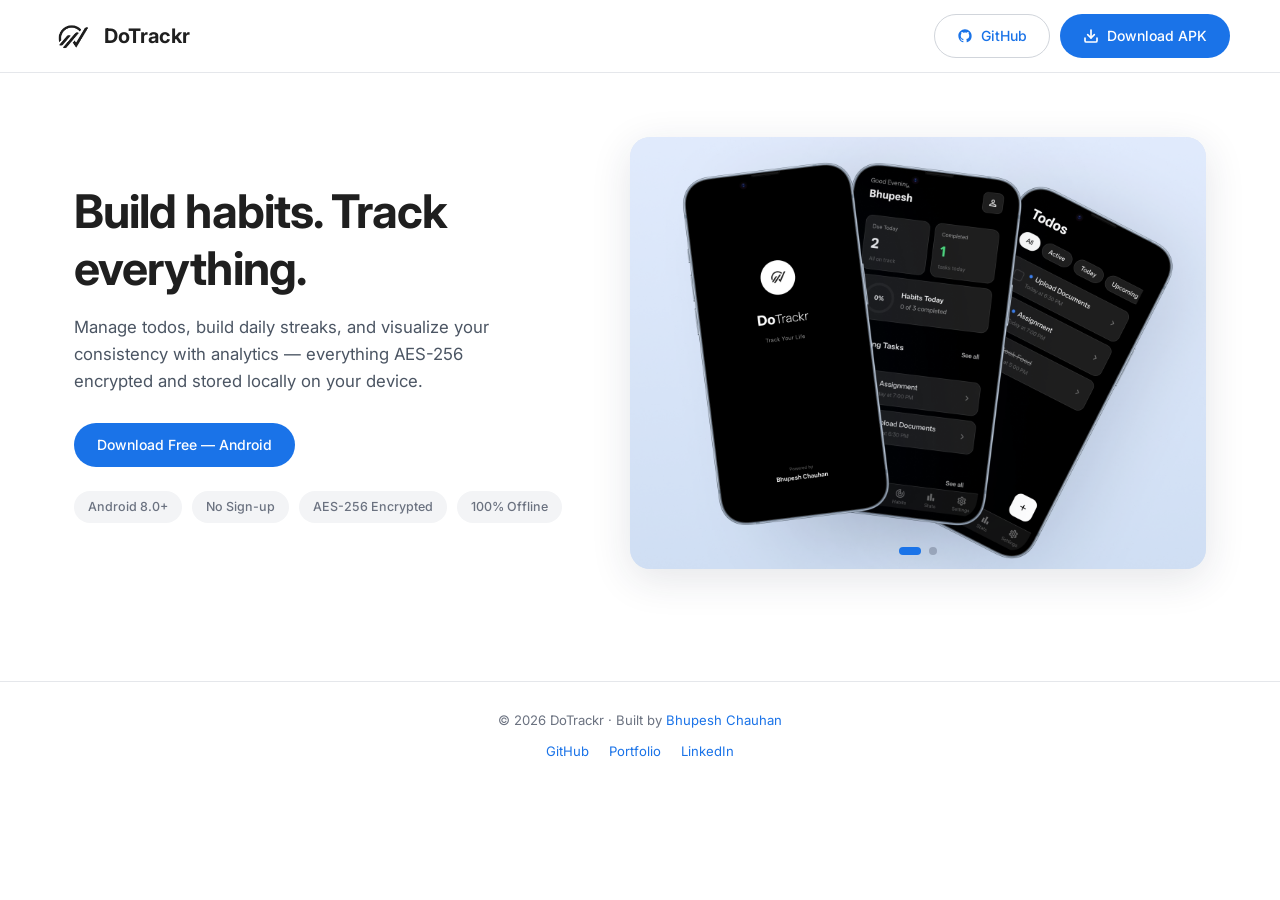
<file: DoTrackr/index.html>
<!DOCTYPE html>
<html lang="en">
<head>
<meta charset="UTF-8">
<meta name="viewport" content="width=device-width, initial-scale=1.0">
<title>DoTrackr — Smart Todo &amp; Habit Tracker for Android</title>
<meta name="description" content="DoTrackr is a free Android app for task management and habit tracking with AES-256 encrypted storage, streak counters, GitHub-style heatmaps, and smart reminders.">
<meta name="keywords" content="DoTrackr, todo app, habit tracker, streak counter, task manager, Android app, free APK, encrypted storage, productivity app">
<meta name="author" content="Bhupesh Chauhan">
<meta name="robots" content="index, follow">
<link rel="icon" type="image/jpeg" href="assets/images/app_icon.jpg">
<link rel="canonical" href="https://bhupeshchauhan.in/DoTrackr/">
<meta property="og:type" content="website">
<meta property="og:title" content="DoTrackr — Smart Todo &amp; Habit Tracker">
<meta property="og:description" content="Task management + habit tracking with AES-256 encrypted local storage, streak counters, and rich analytics. Free Android APK.">
<meta property="og:image" content="https://bhupeshchauhan.in/DoTrackr/assets/images/Shot1.png">
<meta property="og:url" content="https://bhupeshchauhan.in/DoTrackr/">
<meta name="twitter:card" content="summary_large_image">
<meta name="twitter:title" content="DoTrackr — Todo &amp; Habit Tracker">
<meta name="twitter:description" content="Build habits. Track streaks. Encrypted & offline.">
<meta name="twitter:image" content="https://bhupeshchauhan.in/DoTrackr/assets/images/Shot1.png">
<script type="application/ld+json">
{"@context":"https://schema.org","@type":"SoftwareApplication","name":"DoTrackr","operatingSystem":"Android","applicationCategory":"ProductivityApplication","offers":{"@type":"Offer","price":"0","priceCurrency":"INR"},"author":{"@type":"Person","name":"Bhupesh Chauhan","url":"https://bhupeshchauhan.in"},"description":"Todo and habit tracker with AES-256 encrypted storage, streak counters, and GitHub-style analytics."}
</script>
<link rel="preconnect" href="https://fonts.googleapis.com">
<link rel="preconnect" href="https://fonts.gstatic.com" crossorigin>
<link href="https://fonts.googleapis.com/css2?family=Inter:wght@400;500;600;700&display=swap" rel="stylesheet">
<style>
:root{--blue:#1a73e8;--ink:#1f1f1f;--muted:#6b7280;--line:#e5e7eb}
*{margin:0;padding:0;box-sizing:border-box}
body{font-family:Inter,sans-serif;color:var(--ink);line-height:1.6;overflow-x:hidden}
a{color:inherit;text-decoration:none}
img{display:block;max-width:100%}
.wrap{max-width:1180px;margin:0 auto}

.header{position:sticky;top:0;z-index:100;background:#fff;border-bottom:1px solid var(--line);padding:14px 24px}
.header .wrap{justify-content:space-between}
.header .wrap,.header-actions,.logo{display:flex;align-items:center;gap:12px}
.header-actions{gap:10px}
.logo{font-weight:700;font-size:1.25rem}
.logo img{width:42px;height:42px;border-radius:10px}

.btn{display:inline-flex;align-items:center;gap:8px;padding:10px 22px;border-radius:24px;font-size:.875rem;font-weight:500;border:1px solid transparent;cursor:pointer;white-space:nowrap;transition:background .2s,box-shadow .2s}
.btn svg{width:16px;height:16px;flex-shrink:0}
.btn-outline{border-color:#d1d5db;color:var(--blue)}
.btn-outline:hover{background:#f9fafb;box-shadow:0 1px 3px rgba(0,0,0,.08)}
.btn-fill{background:var(--blue);color:#fff}
.btn-fill:hover{background:#1557b0;box-shadow:0 2px 8px rgba(26,115,232,.3)}

.hero{padding:64px 24px 72px;display:grid;grid-template-columns:1fr 1.15fr;gap:56px;align-items:center}
.hero h1{font-size:clamp(1.9rem,4vw,2.9rem);font-weight:700;line-height:1.22;letter-spacing:-.02em;margin-bottom:18px}
.hero p{font-size:1.05rem;color:#4b5563;max-width:460px;margin-bottom:28px}
.tags{display:flex;flex-wrap:wrap;gap:10px;margin-top:24px}
.tags span{padding:6px 14px;border-radius:20px;background:#f3f4f6;font-size:.78rem;font-weight:500;color:var(--muted)}

.slideshow{position:relative;aspect-ratio:4/3;border-radius:20px;overflow:hidden;background:#e4e9f5;box-shadow:0 10px 40px rgba(31,41,63,.12)}
.slideshow img{position:absolute;inset:0;width:100%;height:100%;object-fit:contain;opacity:0;transition:opacity .8s}
.slideshow img.active{opacity:1}
.dots{position:absolute;bottom:14px;left:50%;transform:translateX(-50%);display:flex;gap:8px}
.dot{width:8px;height:8px;border-radius:50%;background:rgba(31,41,63,.25);transition:.3s}
.dot.active{background:var(--blue);width:22px;border-radius:4px}

.footer{border-top:1px solid var(--line);padding:28px 24px;text-align:center;margin-top:40px;font-size:.82rem;color:var(--muted)}
.footer a{color:var(--blue)}
.footer-links{display:flex;gap:20px;justify-content:center;flex-wrap:wrap;margin-top:10px}

@media(max-width:900px){
    .hero{grid-template-columns:1fr;gap:44px;padding:48px 20px 56px;text-align:center}
    .hero p,.slideshow{margin-left:auto;margin-right:auto}
    .tags{justify-content:center}
    .slideshow{max-width:600px}
}
@media(max-width:560px){
    .header{padding:12px 16px}
    .logo{font-size:1.1rem}
    .logo img{width:38px;height:38px}
    .header-actions .btn-outline{display:none}
    .btn{padding:9px 18px;font-size:.82rem}
    .hero{padding:32px 16px 44px;gap:32px}
    .slideshow{border-radius:14px}
}
</style>
</head>
<body>

<header class="header">
    <div class="wrap">
        <a href="#" class="logo"><img src="assets/images/app_icon.jpg" alt="DoTrackr icon" width="42" height="42">DoTrackr</a>
        <div class="header-actions">
            <a href="https://github.com/bhupeshchauhanz/DoTrackr" target="_blank" rel="noopener noreferrer" class="btn btn-outline" aria-label="View source on GitHub">
                <svg viewBox="0 0 24 24" fill="currentColor" aria-hidden="true"><path d="M12 2C6.477 2 2 6.477 2 12c0 4.418 2.865 8.166 6.839 9.489.5.092.682-.217.682-.482 0-.237-.008-.866-.013-1.7-2.782.603-3.369-1.342-3.369-1.342-.454-1.155-1.11-1.463-1.11-1.463-.908-.62.069-.608.069-.608 1.003.07 1.531 1.032 1.531 1.032.892 1.53 2.341 1.088 2.91.832.092-.647.35-1.088.636-1.338-2.22-.253-4.555-1.113-4.555-4.951 0-1.093.39-1.988 1.029-2.688-.103-.253-.446-1.272.098-2.65 0 0 .84-.27 2.75 1.026A9.564 9.564 0 0112 6.844c.85.004 1.705.115 2.504.337 1.909-1.296 2.747-1.027 2.747-1.027.546 1.379.202 2.398.1 2.651.64.7 1.028 1.595 1.028 2.688 0 3.848-2.339 4.695-4.566 4.943.359.309.678.92.678 1.855 0 1.338-.012 2.419-.012 2.747 0 .268.18.58.688.482A10.019 10.019 0 0022 12c0-5.523-4.477-10-10-10z"/></svg>
                GitHub
            </a>
            <a href="apk/DoTrackr.apk" download class="btn btn-fill" aria-label="Download DoTrackr APK">
                <svg viewBox="0 0 24 24" fill="none" stroke="currentColor" stroke-width="2.5" stroke-linecap="round" stroke-linejoin="round" aria-hidden="true"><path d="M21 15v4a2 2 0 01-2 2H5a2 2 0 01-2-2v-4"/><polyline points="7 10 12 15 17 10"/><line x1="12" y1="15" x2="12" y2="3"/></svg>
                Download APK
            </a>
        </div>
    </div>
</header>

<main>
    <section class="hero wrap">
        <div>
            <h1>Build habits. Track everything.</h1>
            <p>Manage todos, build daily streaks, and visualize your consistency with analytics — everything AES-256 encrypted and stored locally on your device.</p>
            <a href="apk/DoTrackr.apk" download class="btn btn-fill">Download Free — Android</a>
            <div class="tags">
                <span>Android 8.0+</span>
                <span>No Sign-up</span>
                <span>AES-256 Encrypted</span>
                <span>100% Offline</span>
            </div>
        </div>
        <div class="slideshow" aria-label="DoTrackr app screenshots">
            <img src="assets/images/Shot1.png" alt="DoTrackr home screen with tasks and habits overview" class="active">
            <img src="assets/images/Shot2.png" alt="DoTrackr habits screen with streak counters and statistics timeline">
            <div class="dots" aria-hidden="true"><span class="dot active"></span><span class="dot"></span></div>
        </div>
    </section>
</main>

<footer class="footer">
    <p>© 2026 DoTrackr · Built by <a href="../index.html">Bhupesh Chauhan</a></p>
    <div class="footer-links">
        <a href="https://github.com/bhupeshchauhanz/DoTrackr" target="_blank" rel="noopener noreferrer">GitHub</a>
        <a href="../index.html">Portfolio</a>
        <a href="https://www.linkedin.com/in/bhupeshchauhanz/" target="_blank" rel="noopener noreferrer">LinkedIn</a>
    </div>
</footer>

<script>
(function(){
    const imgs = document.querySelectorAll('.slideshow img');
    const dots = document.querySelectorAll('.slideshow .dot');
    if(imgs.length < 2) return;
    let current = 0;
    setInterval(()=>{
        imgs[current].classList.remove('active');
        dots[current]?.classList.remove('active');
        current = (current + 1) % imgs.length;
        imgs[current].classList.add('active');
        dots[current]?.classList.add('active');
    }, 3500);
})();
</script>
</body>
</html>
</file>
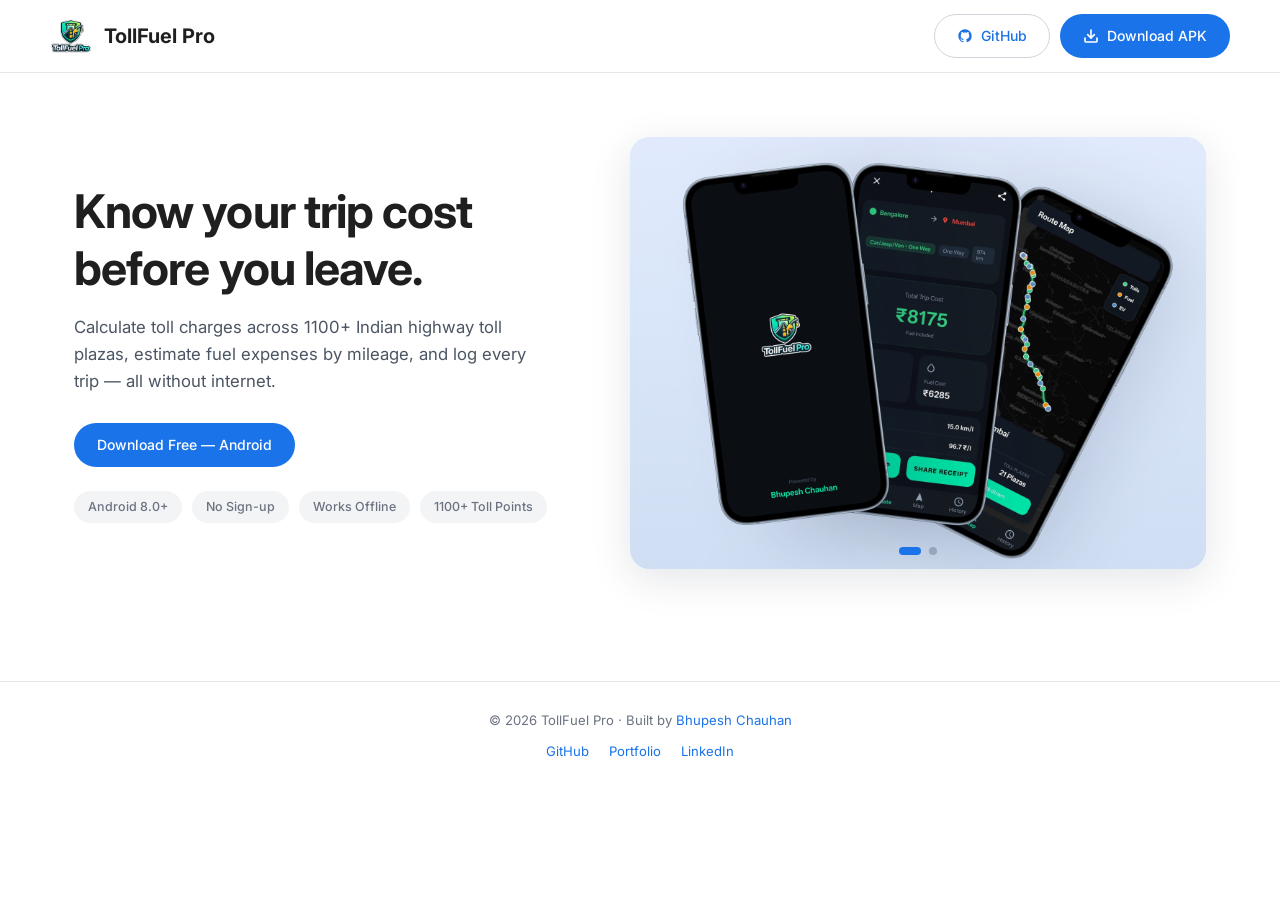
<file: TollFuel-Pro/index.html>
<!DOCTYPE html>
<html lang="en">
<head>
<meta charset="UTF-8">
<meta name="viewport" content="width=device-width, initial-scale=1.0">
<title>TollFuel Pro — Smart Toll &amp; Fuel Calculator for Indian Highways</title>
<meta name="description" content="TollFuel Pro calculates toll charges, estimates fuel cost, and tracks trip expenses across 1100+ Indian highway toll points. Free Android APK download.">
<meta name="keywords" content="TollFuel Pro, toll calculator India, fuel cost estimator, highway trip planner, toll charges calculator, Indian highways, Android app, free APK">
<meta name="author" content="Bhupesh Chauhan">
<meta name="robots" content="index, follow">
<link rel="icon" type="image/png" href="assets/icons/app-icon.png">
<link rel="canonical" href="https://bhupeshchauhan.in/TollFuel-Pro/">
<meta property="og:type" content="website">
<meta property="og:title" content="TollFuel Pro — Smart Toll &amp; Fuel Calculator">
<meta property="og:description" content="Calculate toll charges, estimate fuel cost, and track trip expenses across Indian highways. Free Android APK.">
<meta property="og:image" content="https://bhupeshchauhan.in/TollFuel-Pro/assets/screenshots/Shot1.png">
<meta property="og:url" content="https://bhupeshchauhan.in/TollFuel-Pro/">
<meta name="twitter:card" content="summary_large_image">
<meta name="twitter:title" content="TollFuel Pro — Toll &amp; Fuel Calculator">
<meta name="twitter:description" content="1100+ toll points. Fuel estimator. Trip ledger. Works offline.">
<meta name="twitter:image" content="https://bhupeshchauhan.in/TollFuel-Pro/assets/screenshots/Shot1.png">
<script type="application/ld+json">
{"@context":"https://schema.org","@type":"SoftwareApplication","name":"TollFuel Pro","operatingSystem":"Android","applicationCategory":"TravelApplication","offers":{"@type":"Offer","price":"0","priceCurrency":"INR"},"author":{"@type":"Person","name":"Bhupesh Chauhan","url":"https://bhupeshchauhan.in"},"description":"Smart toll and fuel calculator for Indian highways with 1100+ toll points and offline trip tracking."}
</script>
<link rel="preconnect" href="https://fonts.googleapis.com">
<link rel="preconnect" href="https://fonts.gstatic.com" crossorigin>
<link href="https://fonts.googleapis.com/css2?family=Inter:wght@400;500;600;700&display=swap" rel="stylesheet">
<style>
:root{--blue:#1a73e8;--ink:#1f1f1f;--muted:#6b7280;--line:#e5e7eb}
*{margin:0;padding:0;box-sizing:border-box}
body{font-family:Inter,sans-serif;color:var(--ink);line-height:1.6;overflow-x:hidden}
a{color:inherit;text-decoration:none}
img{display:block;max-width:100%}
.wrap{max-width:1180px;margin:0 auto}

.header{position:sticky;top:0;z-index:100;background:#fff;border-bottom:1px solid var(--line);padding:14px 24px}
.header .wrap{justify-content:space-between}
.header .wrap,.header-actions,.logo{display:flex;align-items:center;gap:12px}
.header-actions{gap:10px}
.logo{font-weight:700;font-size:1.25rem}
.logo img{width:42px;height:42px;border-radius:10px}

.btn{display:inline-flex;align-items:center;gap:8px;padding:10px 22px;border-radius:24px;font-size:.875rem;font-weight:500;border:1px solid transparent;cursor:pointer;white-space:nowrap;transition:background .2s,box-shadow .2s}
.btn svg{width:16px;height:16px;flex-shrink:0}
.btn-outline{border-color:#d1d5db;color:var(--blue)}
.btn-outline:hover{background:#f9fafb;box-shadow:0 1px 3px rgba(0,0,0,.08)}
.btn-fill{background:var(--blue);color:#fff}
.btn-fill:hover{background:#1557b0;box-shadow:0 2px 8px rgba(26,115,232,.3)}

.hero{padding:64px 24px 72px;display:grid;grid-template-columns:1fr 1.15fr;gap:56px;align-items:center}
.hero h1{font-size:clamp(1.9rem,4vw,2.9rem);font-weight:700;line-height:1.22;letter-spacing:-.02em;margin-bottom:18px}
.hero p{font-size:1.05rem;color:#4b5563;max-width:460px;margin-bottom:28px}
.tags{display:flex;flex-wrap:wrap;gap:10px;margin-top:24px}
.tags span{padding:6px 14px;border-radius:20px;background:#f3f4f6;font-size:.78rem;font-weight:500;color:var(--muted)}

.slideshow{position:relative;aspect-ratio:4/3;border-radius:20px;overflow:hidden;background:#e4e9f5;box-shadow:0 10px 40px rgba(31,41,63,.12)}
.slideshow img{position:absolute;inset:0;width:100%;height:100%;object-fit:contain;opacity:0;transition:opacity .8s}
.slideshow img.active{opacity:1}
.dots{position:absolute;bottom:14px;left:50%;transform:translateX(-50%);display:flex;gap:8px}
.dot{width:8px;height:8px;border-radius:50%;background:rgba(31,41,63,.25);transition:.3s}
.dot.active{background:var(--blue);width:22px;border-radius:4px}

.footer{border-top:1px solid var(--line);padding:28px 24px;text-align:center;margin-top:40px;font-size:.82rem;color:var(--muted)}
.footer a{color:var(--blue)}
.footer-links{display:flex;gap:20px;justify-content:center;flex-wrap:wrap;margin-top:10px}

@media(max-width:900px){
    .hero{grid-template-columns:1fr;gap:44px;padding:48px 20px 56px;text-align:center}
    .hero p,.slideshow{margin-left:auto;margin-right:auto}
    .tags{justify-content:center}
    .slideshow{max-width:600px}
}
@media(max-width:560px){
    .header{padding:12px 16px}
    .logo{font-size:1.1rem}
    .logo img{width:38px;height:38px}
    .header-actions .btn-outline{display:none}
    .btn{padding:9px 18px;font-size:.82rem}
    .hero{padding:32px 16px 44px;gap:32px}
    .slideshow{border-radius:14px}
}
</style>
</head>
<body>

<header class="header">
    <div class="wrap">
        <a href="#" class="logo"><img src="assets/icons/app-icon.png" alt="TollFuel Pro icon" width="42" height="42">TollFuel Pro</a>
        <div class="header-actions">
            <a href="https://github.com/bhupeshchauhanz/TollFuel-Pro" target="_blank" rel="noopener noreferrer" class="btn btn-outline" aria-label="View source on GitHub">
                <svg viewBox="0 0 24 24" fill="currentColor" aria-hidden="true"><path d="M12 2C6.477 2 2 6.477 2 12c0 4.418 2.865 8.166 6.839 9.489.5.092.682-.217.682-.482 0-.237-.008-.866-.013-1.7-2.782.603-3.369-1.342-3.369-1.342-.454-1.155-1.11-1.463-1.11-1.463-.908-.62.069-.608.069-.608 1.003.07 1.531 1.032 1.531 1.032.892 1.53 2.341 1.088 2.91.832.092-.647.35-1.088.636-1.338-2.22-.253-4.555-1.113-4.555-4.951 0-1.093.39-1.988 1.029-2.688-.103-.253-.446-1.272.098-2.65 0 0 .84-.27 2.75 1.026A9.564 9.564 0 0112 6.844c.85.004 1.705.115 2.504.337 1.909-1.296 2.747-1.027 2.747-1.027.546 1.379.202 2.398.1 2.651.64.7 1.028 1.595 1.028 2.688 0 3.848-2.339 4.695-4.566 4.943.359.309.678.92.678 1.855 0 1.338-.012 2.419-.012 2.747 0 .268.18.58.688.482A10.019 10.019 0 0022 12c0-5.523-4.477-10-10-10z"/></svg>
                GitHub
            </a>
            <a href="apk/TollFuelPro.apk" download class="btn btn-fill" aria-label="Download TollFuel Pro APK">
                <svg viewBox="0 0 24 24" fill="none" stroke="currentColor" stroke-width="2.5" stroke-linecap="round" stroke-linejoin="round" aria-hidden="true"><path d="M21 15v4a2 2 0 01-2 2H5a2 2 0 01-2-2v-4"/><polyline points="7 10 12 15 17 10"/><line x1="12" y1="15" x2="12" y2="3"/></svg>
                Download APK
            </a>
        </div>
    </div>
</header>

<main>
    <section class="hero wrap">
        <div>
            <h1>Know your trip cost before you leave.</h1>
            <p>Calculate toll charges across 1100+ Indian highway toll plazas, estimate fuel expenses by mileage, and log every trip — all without internet.</p>
            <a href="apk/TollFuelPro.apk" download class="btn btn-fill">Download Free — Android</a>
            <div class="tags">
                <span>Android 8.0+</span>
                <span>No Sign-up</span>
                <span>Works Offline</span>
                <span>1100+ Toll Points</span>
            </div>
        </div>
        <div class="slideshow" aria-label="TollFuel Pro app screenshots">
            <img src="assets/screenshots/Shot1.png" alt="TollFuel Pro home dashboard with trip cost, distance and toll plaza stats" class="active">
            <img src="assets/screenshots/Shot2.png" alt="TollFuel Pro trip cost breakdown and route map with toll plazas">
            <div class="dots" aria-hidden="true"><span class="dot active"></span><span class="dot"></span></div>
        </div>
    </section>
</main>

<footer class="footer">
    <p>© 2026 TollFuel Pro · Built by <a href="../index.html">Bhupesh Chauhan</a></p>
    <div class="footer-links">
        <a href="https://github.com/bhupeshchauhanz/TollFuel-Pro" target="_blank" rel="noopener noreferrer">GitHub</a>
        <a href="../index.html">Portfolio</a>
        <a href="https://www.linkedin.com/in/bhupeshchauhanz/" target="_blank" rel="noopener noreferrer">LinkedIn</a>
    </div>
</footer>

<script>
(function(){
    const imgs = document.querySelectorAll('.slideshow img');
    const dots = document.querySelectorAll('.slideshow .dot');
    if(imgs.length < 2) return;
    let current = 0;
    setInterval(()=>{
        imgs[current].classList.remove('active');
        dots[current]?.classList.remove('active');
        current = (current + 1) % imgs.length;
        imgs[current].classList.add('active');
        dots[current]?.classList.add('active');
    }, 3500);
})();
</script>
</body>
</html>
</file>
